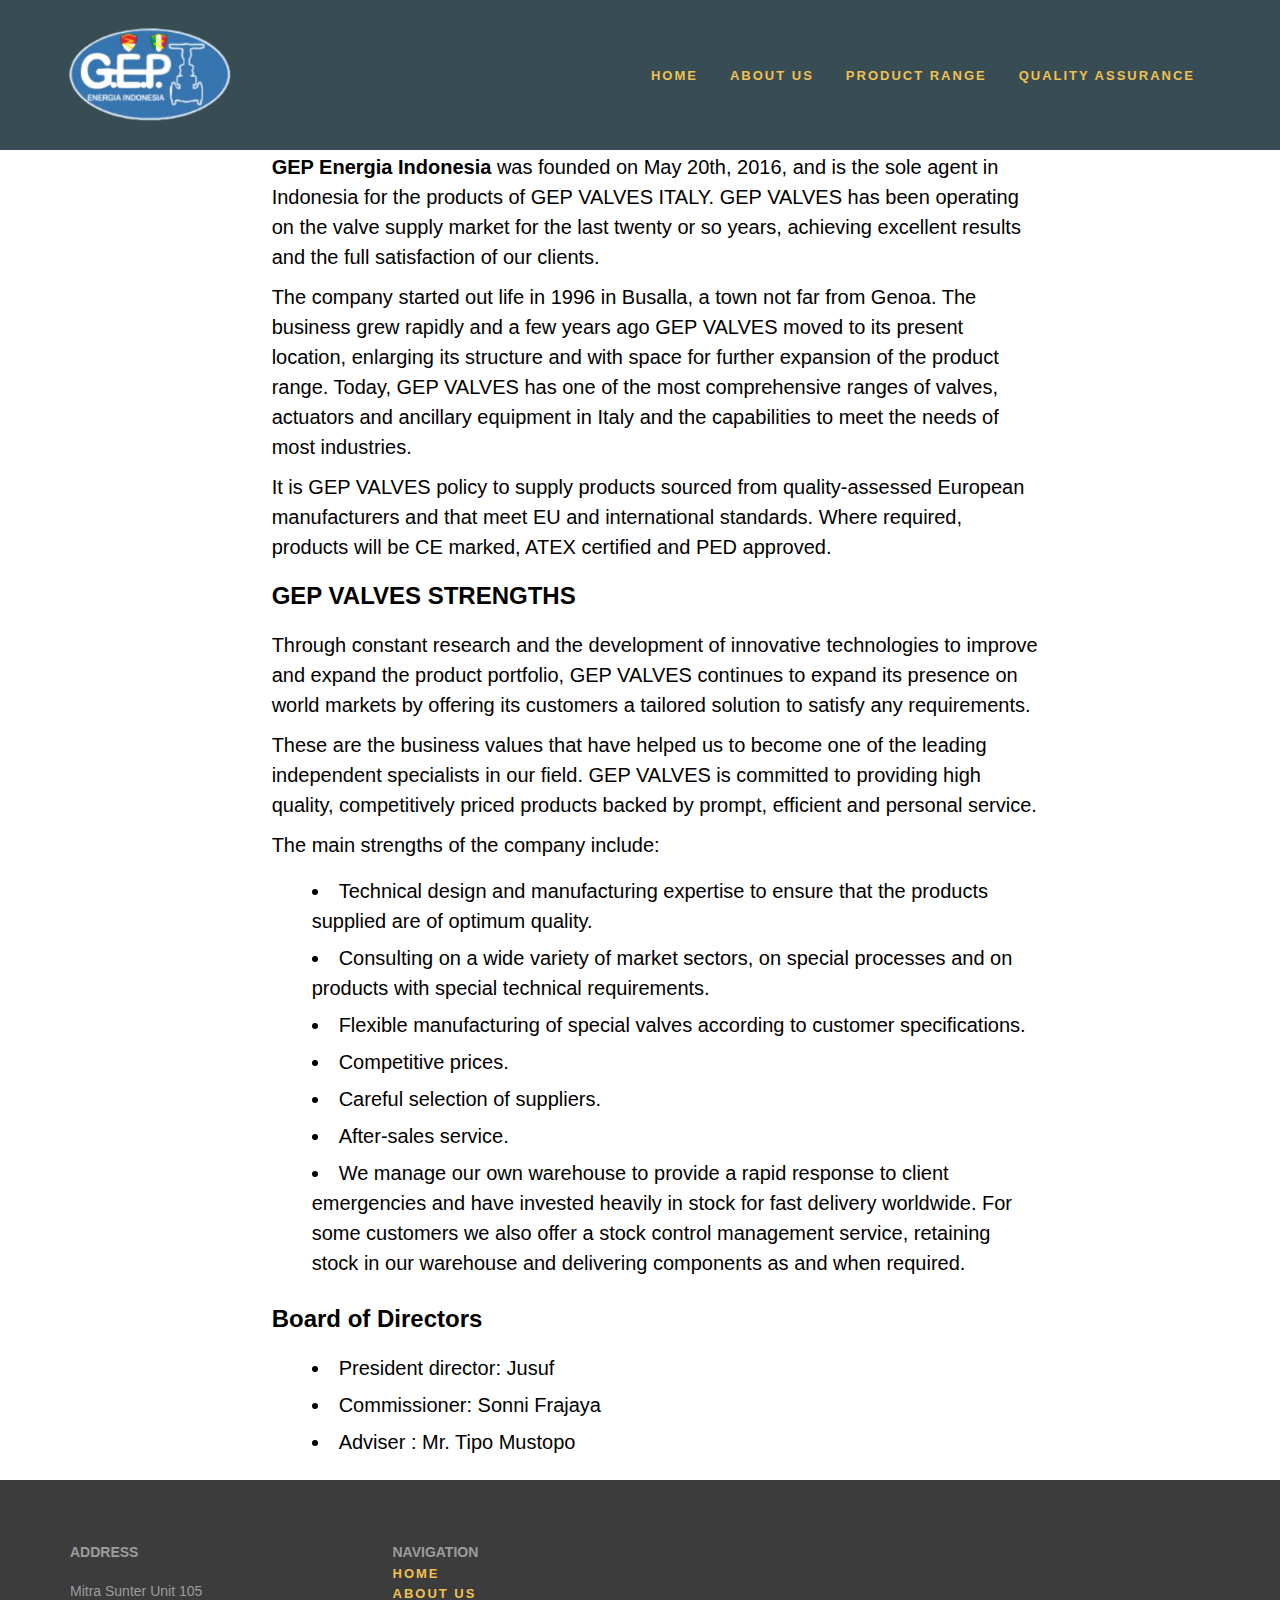
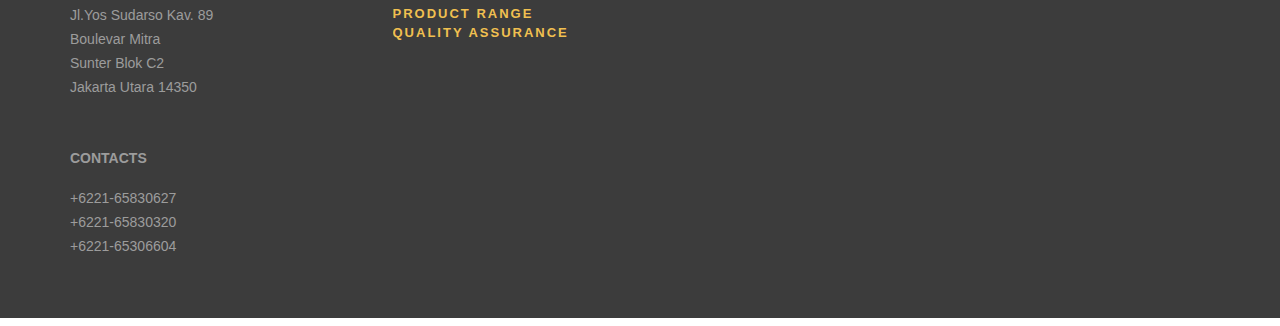
<file: index.html>
<!DOCTYPE html>
<html>
<head>
  <title>PT. GEP Energia Indonesia</title>
  <meta charset="utf-8">
  <meta name="viewport" content="width=device-width, initial-scale=1.0">
  <link rel="stylesheet" href="https://cdnjs.cloudflare.com/ajax/libs/font-awesome/4.7.0/css/font-awesome.min.css">
<link rel="preconnect" href="https://fonts.gstatic.com">
<link href="https://fonts.googleapis.com/css2?family=Roboto:wght@400;700&display=swap" rel="stylesheet"> 
  <meta http-equiv="X-UA-Compatible">
  <link rel="stylesheet" type="text/css" href="assets/style.css">
</head>
<body style="margin: -8px;">
  <nav>
  <input type="checkbox" id="nav-toggle">
   <div class="logo"><img src="assets/img/logo.png" class="img-logo"></div>
   <ul class="link">
     <li><a href="index.html">HOME</a></li>
     <li><a href="about.html">ABOUT US</a></li>
     <li><a href="product-range.html">PRODUCT RANGE</a></li>
     <li><a href="quality.html">QUALITY ASSURANCE</a></li>
   </ul>
   <label for="nav-toggle" class="icon-burger">
     <div class="line"></div>
     <div class="line"></div>
     <div class="line"></div>
   </label>
 </nav>
  <div class="container-us">
    <div class="wrap-up">
    <div class="content"style="padding-top: 60px;">
  <p class="text-style"style="margin: 0 0 10px 0; padding-top: 100px;"><strong>GEP Energia Indonesia</strong> was founded on May 20th, 2016, and is the sole agent in Indonesia for the products of GEP VALVES ITALY. GEP VALVES has been operating on the valve supply market for the last twenty or so years, achieving excellent results and the full satisfaction of our clients.</p>
  <p class="text-style" style="margin: 0 0 10px 0;">The company started out life in 1996 in Busalla, a town not far from Genoa. The business grew rapidly and a few years ago GEP VALVES moved to its present location, enlarging its structure and with space for further expansion of the product range. Today, GEP VALVES has one of the most comprehensive ranges of valves, actuators and ancillary equipment in Italy and the capabilities to meet the needs of most industries. </p>
  <p class="text-style" style="margin: 0 0 10px 0;">It is GEP VALVES policy to supply products sourced from quality-assessed European manufacturers and that meet EU and international standards. Where required, products will be CE marked, ATEX certified and PED approved.</p>

  <h2>GEP VALVES STRENGTHS</h2>
  <p class="text-style" style="margin: 0 0 10px 0;">Through constant research and the development of innovative technologies to improve and expand the product portfolio, GEP VALVES continues to expand its presence on world markets by offering its customers a tailored solution to satisfy any requirements.</p>
  <p class="text-style" style="margin: 0 0 10px 0;">These are the business values that have helped us to become one of the leading independent specialists in our field. GEP VALVES is committed to providing high quality, competitively priced products backed by prompt, efficient and personal service.</p>
  <p class="text-style" style="margin: 0 0 10px 0;">The main strengths of the company include:</p>
  <ul>
    <li class="li-serv text-style">
      Technical design and manufacturing expertise to ensure that the products supplied are of optimum quality.
    </li>
    <li class="li-serv text-style">
      Consulting on a wide variety of market sectors, on special processes and on products with special technical requirements.
    </li>
    <li class="li-serv text-style">
      Flexible manufacturing of special valves according to customer specifications.
    </li>
    <li class="li-serv text-style">
      Competitive prices.
    </li>
    <li class="li-serv text-style">
      Careful selection of suppliers.
    </li>
    <li class="li-serv text-style">
      After-sales service.
    </li>
    <li class="li-serv text-style">
      We manage our own warehouse to provide a rapid response to client emergencies and have invested heavily in stock for fast delivery worldwide. For some customers we also offer a stock control management service, retaining stock in our warehouse and delivering components as and when required.
    </li>
  </ul>
  <h2>Board of Directors</h2>
  <ul>
    <li class="li-serv text-style">
      President director: Jusuf
    </li>
    <li class="li-serv text-style">
      Commissioner: Sonni Frajaya
    </li>
    <li class="li-serv text-style">
      Adviser : Mr. Tipo Mustopo
    </li>

  </ul>
  </div>
  </div>
  </div>
<footer class="footer">
    <div class="container">
      <div class="row">
        <div class="footer-col">
          <p><strong class="footer-title">ADDRESS</strong></p>
          <p class="footer-text">
          Mitra Sunter Unit 105
          <br>Jl.Yos Sudarso Kav. 89 
          <br>Boulevar Mitra 
          <br>Sunter Blok C2  
          <br>Jakarta Utara 14350
          </p>
          <br>
          <p><strong class="footer-title">CONTACTS</strong></p>
          <p class="footer-text">
             +6221-65830627
              <br>+6221-65830320
              <br>+6221-65306604
          </p>
        </div>
        <div class="footer-col">
          <p style="margin-bottom: 0;"><strong class="footer-title">NAVIGATION</strong></p>
          <ul class="footer-link" style="margin-top: 0;">
     <li><a href="index.html">HOME</a></li>
     <li><a href="about.html">ABOUT US</a></li>
     <li><a href="product-range.html">PRODUCT RANGE</a></li>
     <li><a href="quality.html">QUALITY ASSURANCE</a></li>
   </ul>
        </div>
        <div class="footer-col-wrapper">
  <iframe class="map" src="https://www.google.com/maps/embed?pb=!1m14!1m8!1m3!1d1983.425904565613!2d106.883467!3d-6.150595000000001!3m2!1i1024!2i768!4f13.1!3m3!1m2!1s0x0%3A0x2049e29a691eb11f!2sApartemen%20Mitra%20Sunter!5e0!3m2!1sen!2sus!4v1618156344792!5m2!1sen!2sus" width="600" height="300" style="border:0;" allowfullscreen="" loading="lazy"></iframe></div>
      </div>
    </div>
  </footer>
  </footer>
</body>
</html>
</file>
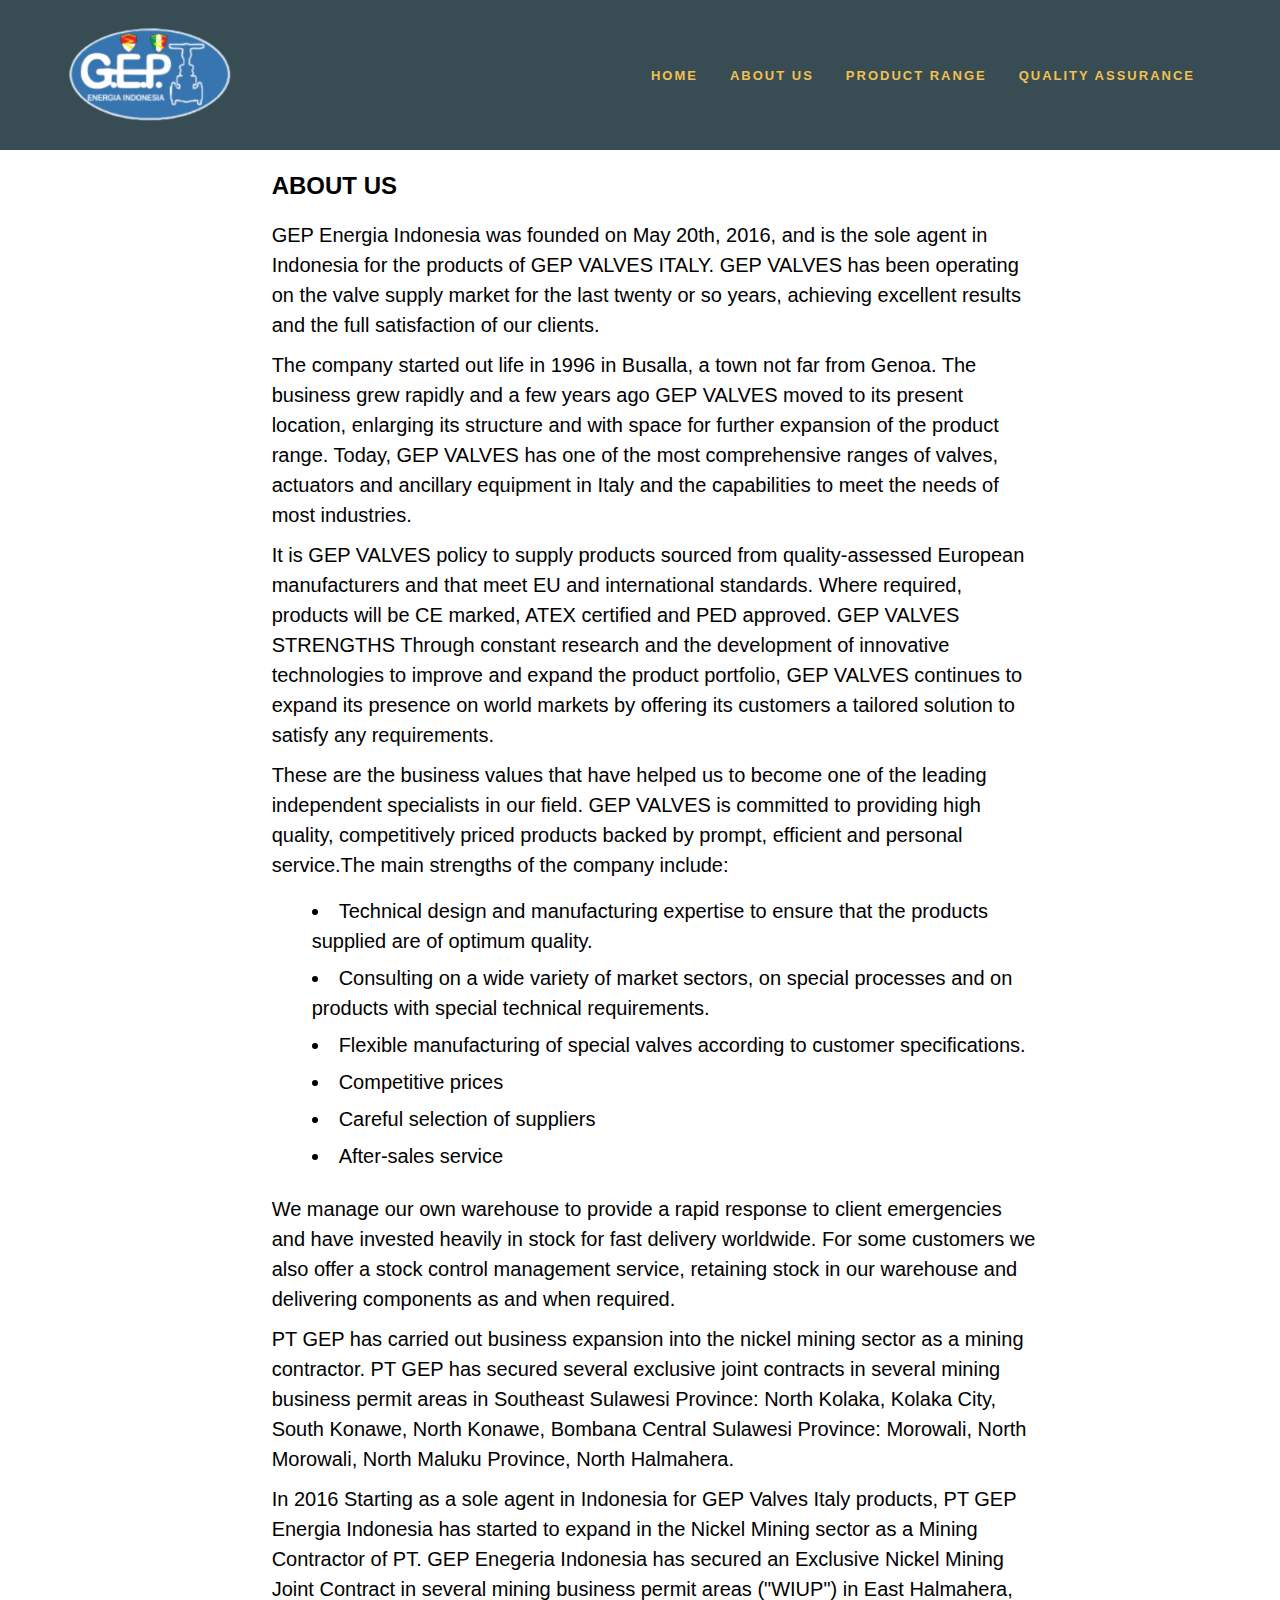
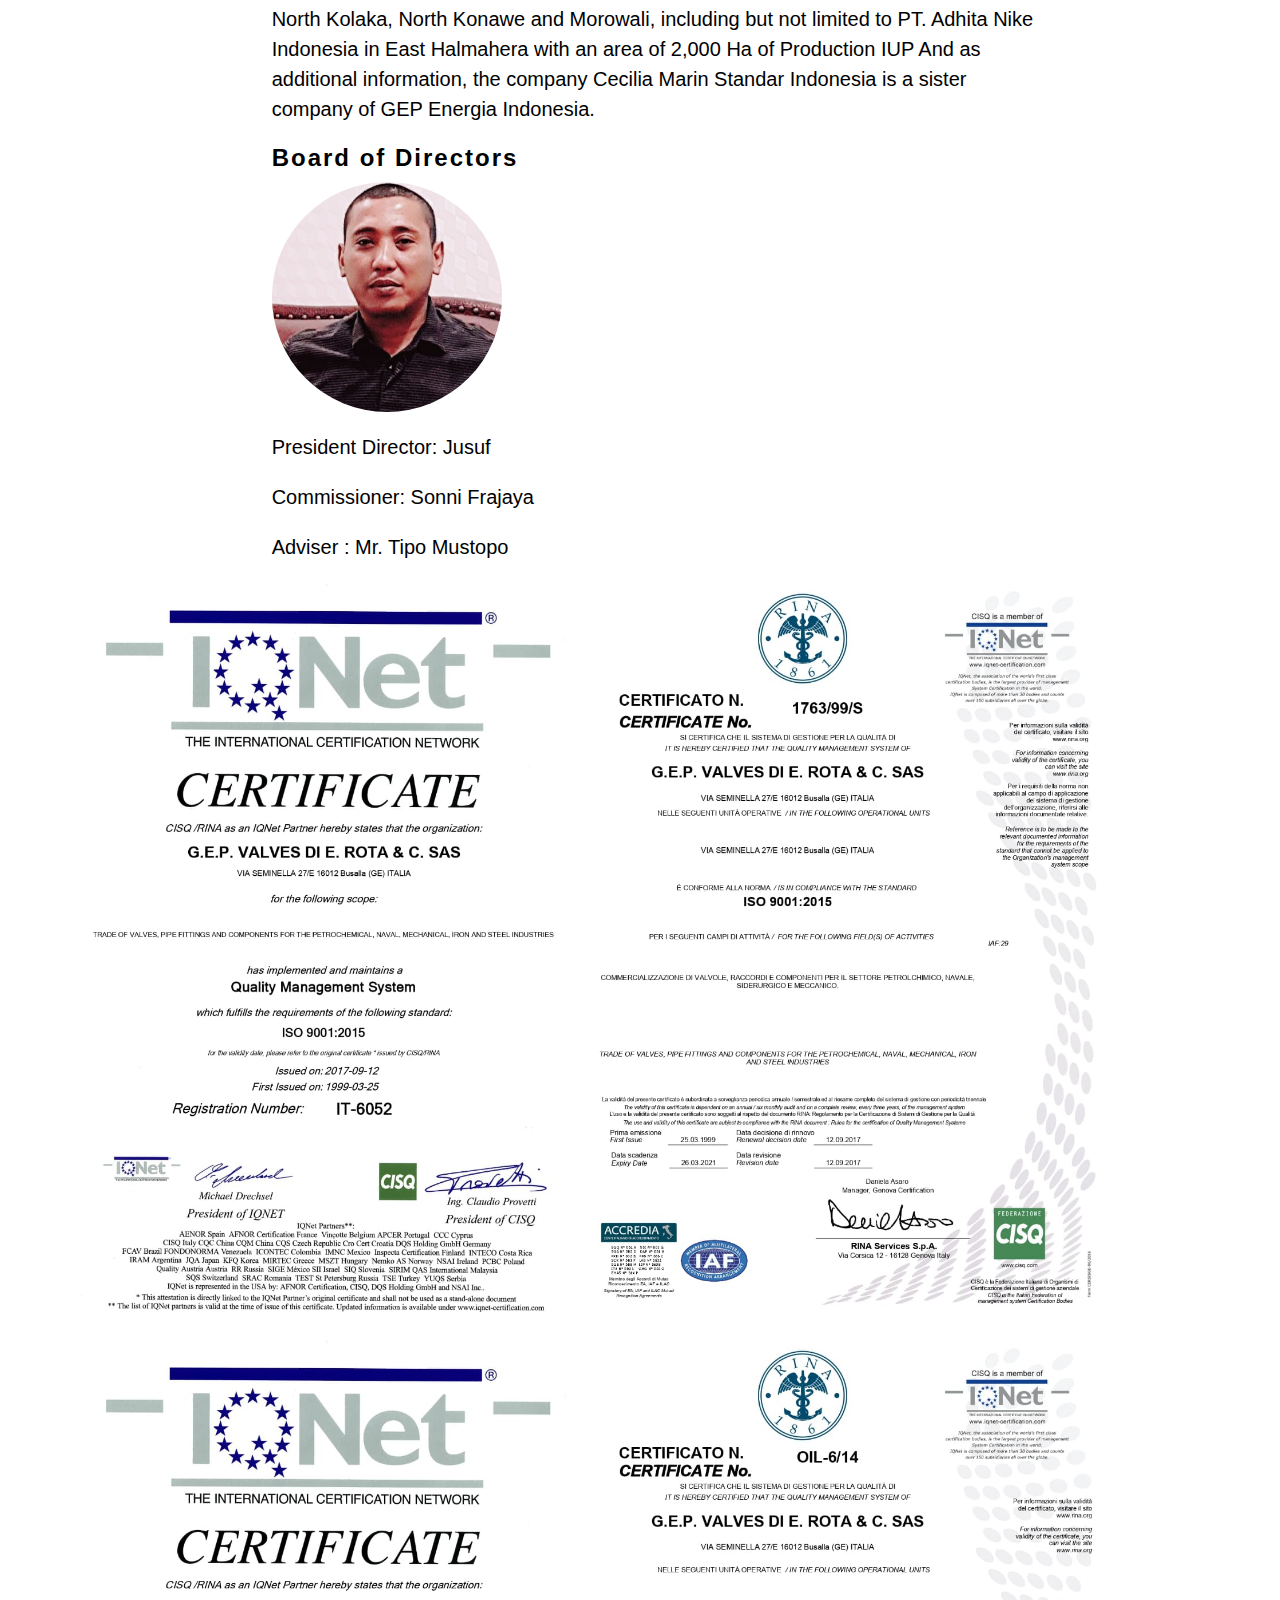
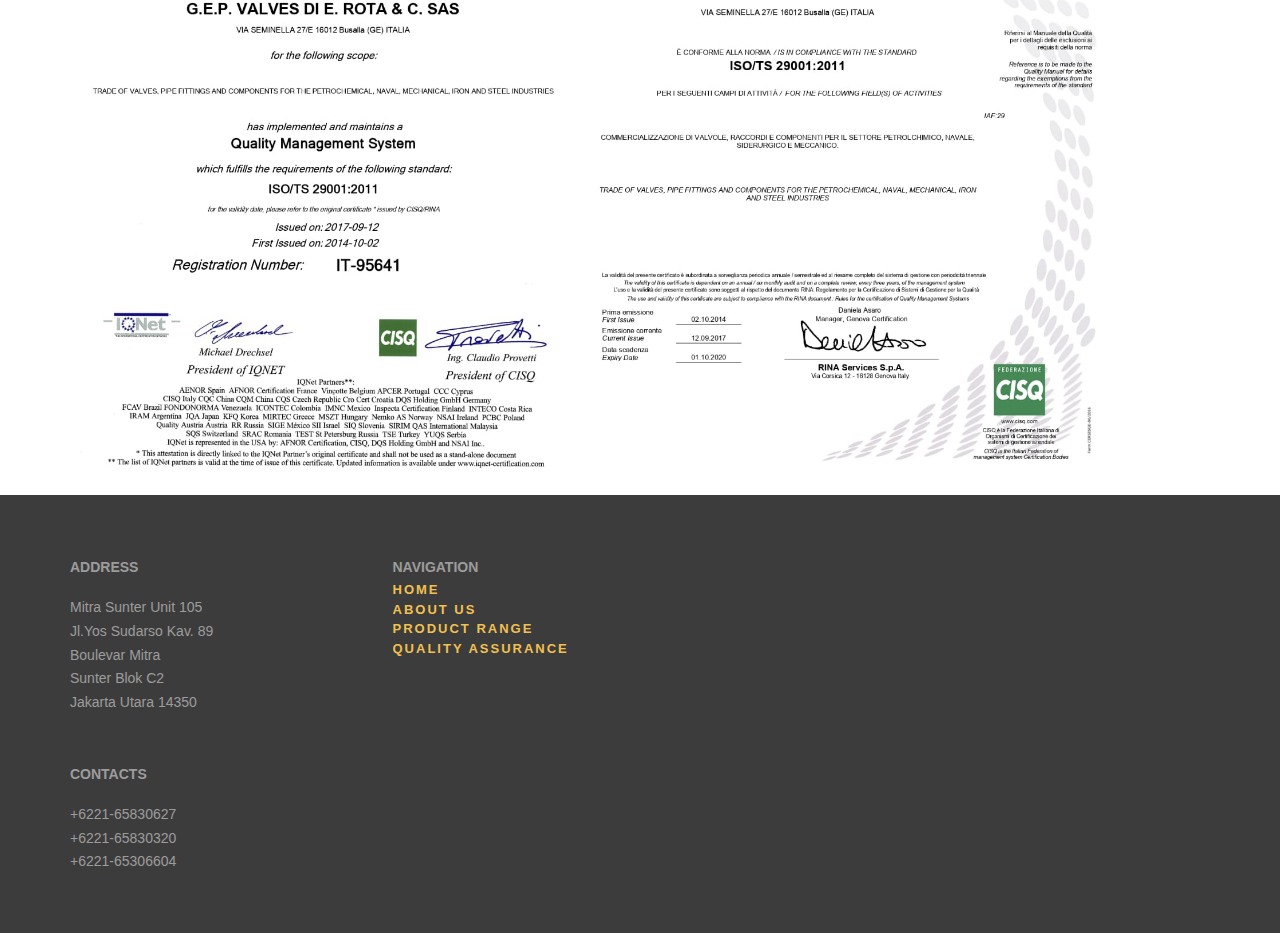
<file: about.html>
<!DOCTYPE html>
<html>
<head>
  <title>PT. GEP Energia Indonesia</title>
  <meta charset="utf-8">
  <meta name="viewport" content="width=device-width, initial-scale=1.0">
  <link rel="stylesheet" href="https://cdnjs.cloudflare.com/ajax/libs/font-awesome/4.7.0/css/font-awesome.min.css">
<link rel="preconnect" href="https://fonts.gstatic.com">
<link href="https://fonts.googleapis.com/css2?family=Roboto:wght@400;700&display=swap" rel="stylesheet"> 
  <meta http-equiv="X-UA-Compatible">
  <link rel="stylesheet" type="text/css" href="assets/style.css">
</head>
<body style="margin: -8px;">
  <nav>
  <input type="checkbox" id="nav-toggle">
   <div class="logo"><img src="assets/img/logo.png" class="img-logo"></div>
   <ul class="link">
     <li><a href="index.html">HOME</a></li>
     <li><a href="about.html">ABOUT US</a></li>
     <li><a href="product-range.html">PRODUCT RANGE</a></li>
     <li><a href="quality.html">QUALITY ASSURANCE</a></li>
   </ul>
   <label for="nav-toggle" class="icon-burger">
     <div class="line"></div>
     <div class="line"></div>
     <div class="line"></div>
   </label>
 </nav>
  <div class="container-us">
    <div class="wrap-up">
    <div class="content"style="padding-top: 60px;">
  <h2 style="padding-top: 100px;">ABOUT US</h2>
  <p class="text-style"style="margin: 0 0 10px 0;">GEP Energia Indonesia was founded on May 20th, 2016, and is the sole agent in Indonesia for the products of GEP VALVES ITALY. GEP VALVES has been operating on the valve supply market for the last twenty or so years, achieving excellent results and the full satisfaction of our clients.</p>
  <p class="text-style" style="margin: 0 0 10px 0;">The company started out life in 1996 in Busalla, a town not far from Genoa. The business grew rapidly and a few years ago GEP VALVES moved to its present location, enlarging its structure and with space for further expansion of the product range. Today, GEP VALVES has one of the most comprehensive ranges of valves, actuators and ancillary equipment in Italy and the capabilities to meet the needs of most industries. </p>
  <p class="text-style" style="margin: 0 0 10px 0;">It is GEP VALVES policy to supply products sourced from quality-assessed European manufacturers and that meet EU and international standards. Where required, products will be CE marked, ATEX certified and PED approved. GEP VALVES STRENGTHS Through constant research and the development of innovative technologies to improve and expand the product portfolio, GEP VALVES continues to expand its presence on world markets by offering its customers a tailored solution to satisfy any requirements.</p>
  <p class="text-style" style="margin: 0 0 10px 0;">These are the business values that have helped us to become one of the leading independent specialists in our field. GEP VALVES is committed to providing high quality, competitively priced products backed by prompt, efficient and personal service.The main strengths of the company include:</p>
   <ul>
    <li class="li-serv text-style">
      Technical design and manufacturing expertise to ensure that the products supplied are of optimum quality.
    </li>
    <li class="li-serv text-style">
      Consulting on a wide variety of market sectors, on special processes and on products with special technical requirements.
    </li>
    <li class="li-serv text-style">
      Flexible manufacturing of special valves according to customer specifications.
    </li>
    <li class="li-serv text-style">
      Competitive prices
    </li>
    <li class="li-serv text-style">
      Careful selection of suppliers
    </li>
    <li class="li-serv text-style">
      After-sales service
    </li>
  </ul>
  <p class="text-style" style="margin: 0 0 10px 0;">We manage our own warehouse to provide a rapid response to client emergencies and have invested heavily in stock for fast delivery worldwide. For some customers we also offer a stock control management service, retaining stock in our warehouse and delivering components as and when required.</p>
  <p class="text-style" style="margin: 0 0 10px 0;">PT GEP has carried out business expansion into the nickel mining sector as a mining contractor. PT GEP has secured several exclusive joint contracts in several mining business permit areas in Southeast Sulawesi Province: North Kolaka, Kolaka City, South Konawe, North Konawe, Bombana Central Sulawesi Province: Morowali, North Morowali, North Maluku Province, North Halmahera. </p>
  <p class="text-style" style="margin: 0 0 10px 0;">In 2016 Starting as a sole agent in Indonesia for GEP Valves Italy products, PT GEP Energia Indonesia has started to expand in the Nickel Mining sector as a Mining Contractor of PT. GEP Enegeria Indonesia has secured an Exclusive Nickel Mining Joint Contract in several mining business permit areas ("WIUP") in East Halmahera, North Kolaka, North Konawe and Morowali, including but not limited to PT. Adhita Nike Indonesia in East Halmahera with an area of ​​2,000 Ha of Production IUP And as additional information, the company Cecilia Marin Standar Indonesia is a sister company of GEP Energia Indonesia.</p>
  <h2 style="margin-top: 20px;margin-bottom: 10px; letter-spacing: 2px;">Board of Directors</h2>
<img class="avatar" src="assets/img/manager_director.JPG">
<p class="text-style">President Director: Jusuf</p>
<p class="text-style">Commissioner: Sonni Frajaya</p>
<p class="text-style">Adviser : Mr. Tipo Mustopo</p>

  </div> 
  <div class="sertif" style="padding-bottom: 20px;">
    <img style="width: 45%;" src="assets/img/sertifpair1.jpeg">
    <img style="width: 45%;" src="assets/img/sertifpair1.1.jpeg">
  </div> 
  <div class="sertif" style="padding-bottom: 20px;">
    <img style="width: 45%;" src="assets/img/sertifpair2.jpeg">
    <img style="width: 45%;" src="assets/img/sertifpair2.1.jpeg">
    </div>
  </div>
  </div>
<footer class="footer">
    <div class="container">
      <div class="row">
        <div class="footer-col">
          <p><strong class="footer-title">ADDRESS</strong></p>
          <p class="footer-text">
          Mitra Sunter Unit 105
          <br>Jl.Yos Sudarso Kav. 89 
          <br>Boulevar Mitra 
          <br>Sunter Blok C2  
          <br>Jakarta Utara 14350
          </p>
          <br>
          <p><strong class="footer-title">CONTACTS</strong></p>
          <p class="footer-text">
             +6221-65830627
              <br>+6221-65830320
              <br>+6221-65306604
          </p>
        </div>
        <div class="footer-col">
          <p style="margin-bottom: 0;"><strong class="footer-title">NAVIGATION</strong></p>
          <ul class="footer-link" style="margin-top: 0;">
     <li><a href="index.html">HOME</a></li>
     <li><a href="about.html">ABOUT US</a></li>
     <li><a href="product-range.html">PRODUCT RANGE</a></li>
     <li><a href="quality.html">QUALITY ASSURANCE</a></li>
   </ul>
        </div>
        <div class="footer-col-wrapper">
  <iframe class="map" src="https://www.google.com/maps/embed?pb=!1m14!1m8!1m3!1d1983.425904565613!2d106.883467!3d-6.150595000000001!3m2!1i1024!2i768!4f13.1!3m3!1m2!1s0x0%3A0x2049e29a691eb11f!2sApartemen%20Mitra%20Sunter!5e0!3m2!1sen!2sus!4v1618156344792!5m2!1sen!2sus" width="600" height="300" style="border:0;" allowfullscreen="" loading="lazy"></iframe></div>
      </div>
    </div>
  </footer>
</body>
</html>
</file>
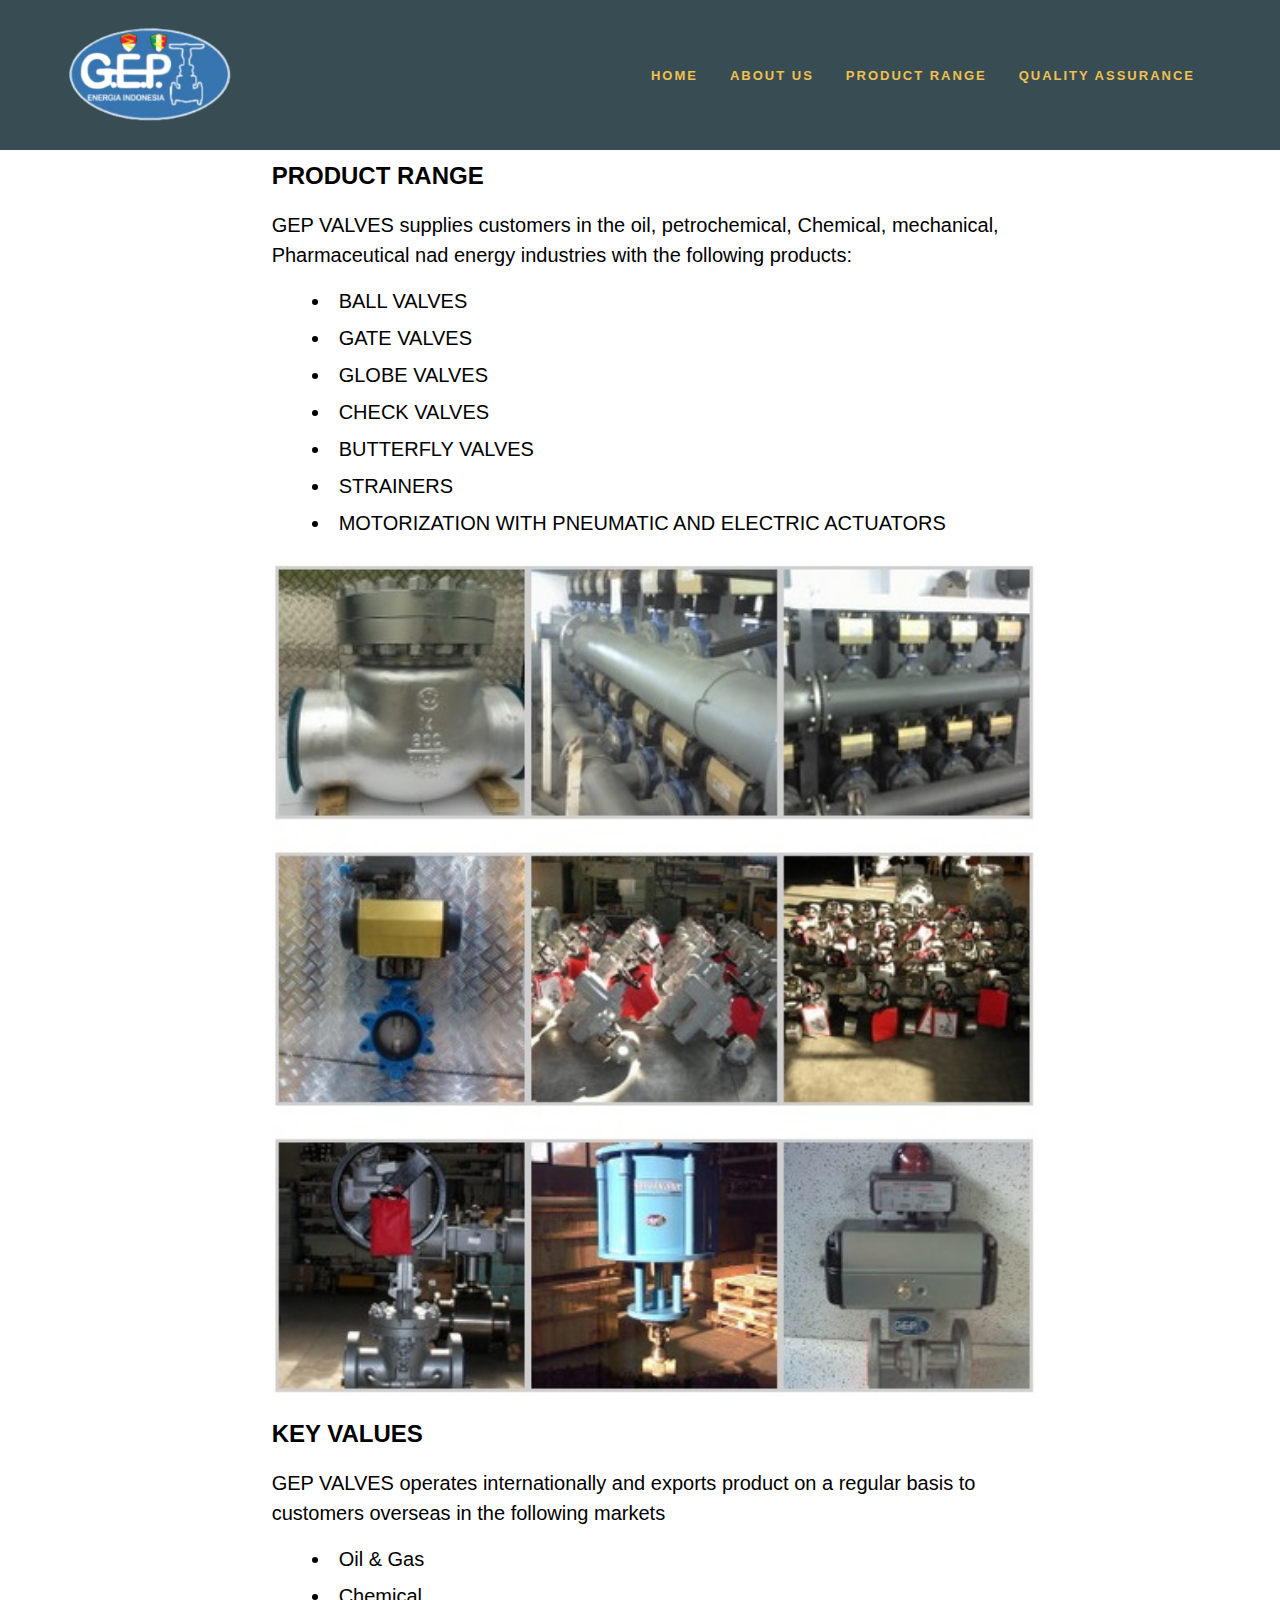
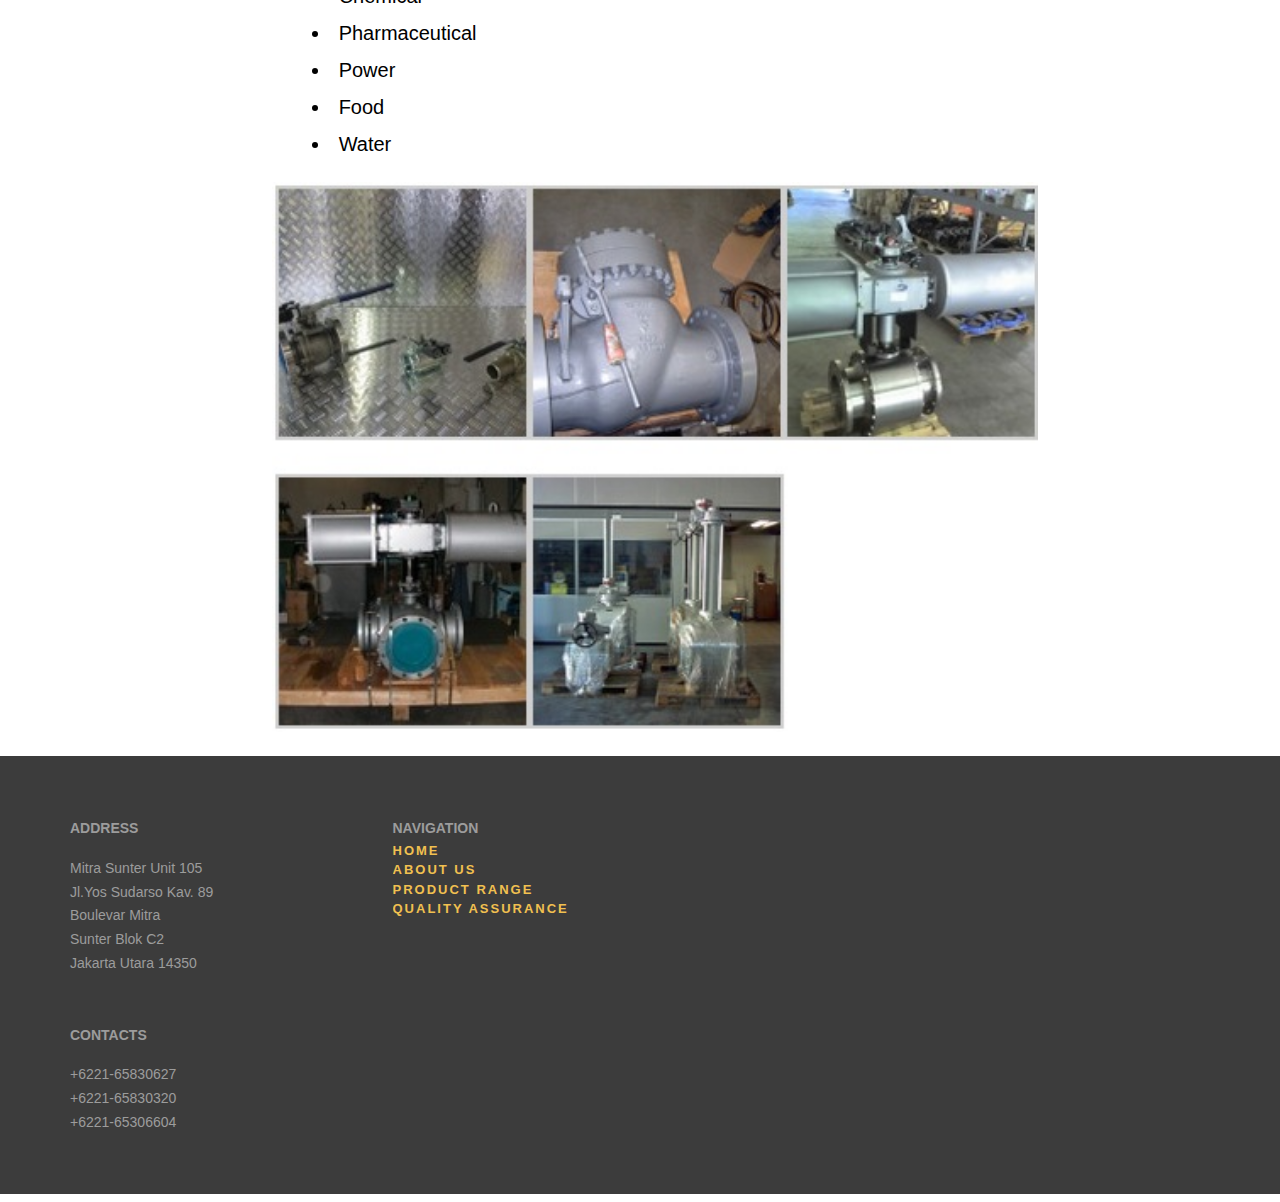
<file: product-range.html>
<!DOCTYPE html>
<html>
<head>
  <title>PT. GEP Energia Indonesia</title>
  <meta charset="utf-8">
  <meta name="viewport" content="width=device-width, initial-scale=1.0">
  <link rel="stylesheet" href="https://cdnjs.cloudflare.com/ajax/libs/font-awesome/4.7.0/css/font-awesome.min.css">
<link rel="preconnect" href="https://fonts.gstatic.com">
<link href="https://fonts.googleapis.com/css2?family=Roboto:wght@400;700&display=swap" rel="stylesheet"> 
  <meta http-equiv="X-UA-Compatible">
  <link rel="stylesheet" type="text/css" href="assets/style.css">
</head>
<body style="margin: -8px;">
  <nav>
  <input type="checkbox" id="nav-toggle">
   <div class="logo"><img src="assets/img/logo.png" class="img-logo"></div>
   <ul class="link">
     <li><a href="index.html">HOME</a></li>
     <li><a href="about.html">ABOUT US</a></li>
     <li><a href="product-range.html">PRODUCT RANGE</a></li>
     <li><a href="quality.html">QUALITY ASSURANCE</a></li>
   </ul>
   <label for="nav-toggle" class="icon-burger">
     <div class="line"></div>
     <div class="line"></div>
     <div class="line"></div>
   </label>
 </nav>
  <div class="container-us">
    <div class="wrap-up">
    <div class="content"style="padding-top: 150px;">
      <h2>PRODUCT RANGE</h2>
      <p class="text-style"style="margin: 0 0 10px 0;">GEP VALVES supplies customers in the oil, petrochemical, Chemical, mechanical, Pharmaceutical nad energy industries with the following products:</p>
      <ul>
        <li class="li-serv text-style">
          BALL VALVES
        </li>
        <li class="li-serv text-style">
          GATE VALVES
        </li>
        <li class="li-serv text-style">
          GLOBE VALVES
        </li>
        <li class="li-serv text-style">
          CHECK VALVES
        </li>
        <li class="li-serv text-style">
          BUTTERFLY VALVES
        </li>
        <li class="li-serv text-style">
          STRAINERS
        </li>
        <li class="li-serv text-style">
          MOTORIZATION WITH PNEUMATIC AND ELECTRIC ACTUATORS
        </li>
      </ul>
      <div class="pr">
        <img style="width: 100%;" src="assets/img/range.jpeg">
        </div> 
      <h2>KEY VALUES</h2>
      <p class="text-style"style="margin: 0 0 10px 0;">GEP VALVES operates internationally and exports product on a regular basis to customers overseas in the following markets</p>
        <ul>
        <li class="li-serv text-style">
          Oil & Gas
        </li>
        <li class="li-serv text-style">
          Chemical
        </li>
        <li class="li-serv text-style">
          Pharmaceutical
        </li>
        <li class="li-serv text-style">
          Power
        </li>
        <li class="li-serv text-style">
          Food
        </li>
        <li class="li-serv text-style">
          Water
        </li>
      </ul>
    
    <div class="pr" style="padding-bottom: 20px;">
    <img style="width: 100%;" src="assets/img/key.jpeg">
  </div> 
  </div>
  </div>
  </div>
<footer class="footer">
    <div class="container">
      <div class="row">
        <div class="footer-col">
          <p><strong class="footer-title">ADDRESS</strong></p>
          <p class="footer-text">
          Mitra Sunter Unit 105
          <br>Jl.Yos Sudarso Kav. 89 
          <br>Boulevar Mitra 
          <br>Sunter Blok C2  
          <br>Jakarta Utara 14350
          </p>
          <br>
          <p><strong class="footer-title">CONTACTS</strong></p>
          <p class="footer-text">
             +6221-65830627
              <br>+6221-65830320
              <br>+6221-65306604
          </p>
        </div>
        <div class="footer-col">
          <p style="margin-bottom: 0;"><strong class="footer-title">NAVIGATION</strong></p>
          <ul class="footer-link" style="margin-top: 0;">
     <li><a href="index.html">HOME</a></li>
     <li><a href="about.html">ABOUT US</a></li>
     <li><a href="product-range.html">PRODUCT RANGE</a></li>
     <li><a href="quality.html">QUALITY ASSURANCE</a></li>
   </ul>
        </div>
        <div class="footer-col-wrapper">
  <iframe class="map" src="https://www.google.com/maps/embed?pb=!1m14!1m8!1m3!1d1983.425904565613!2d106.883467!3d-6.150595000000001!3m2!1i1024!2i768!4f13.1!3m3!1m2!1s0x0%3A0x2049e29a691eb11f!2sApartemen%20Mitra%20Sunter!5e0!3m2!1sen!2sus!4v1618156344792!5m2!1sen!2sus" width="600" height="300" style="border:0;" allowfullscreen="" loading="lazy"></iframe></div>
      </div>
    </div>
  </footer>
</body>
</html>
</file>
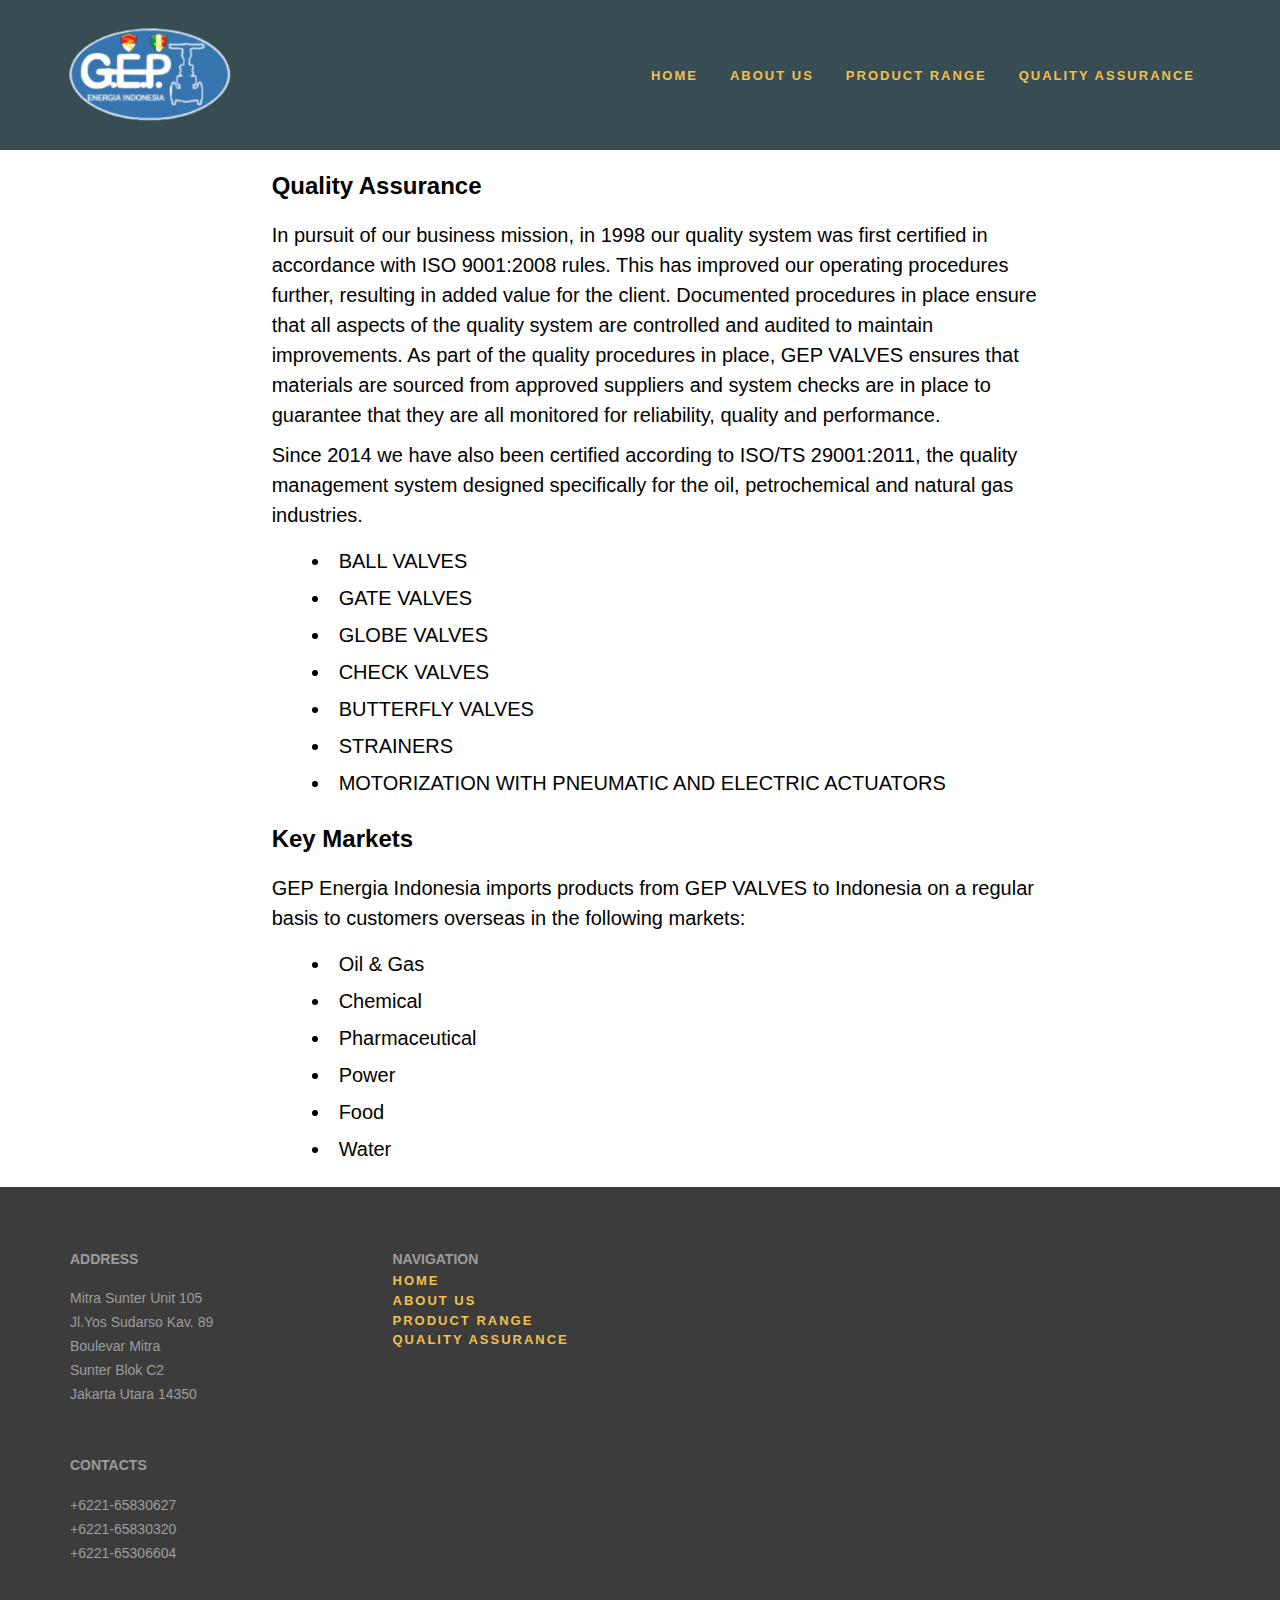
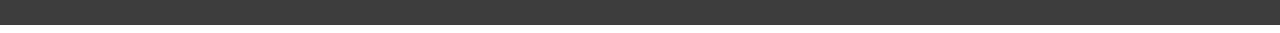
<file: quality.html>
<!DOCTYPE html>
<html>
<head>
  <title>PT. GEP Energia Indonesia</title>
  <meta charset="utf-8">
  <meta name="viewport" content="width=device-width, initial-scale=1.0">
  <link rel="stylesheet" href="https://cdnjs.cloudflare.com/ajax/libs/font-awesome/4.7.0/css/font-awesome.min.css">
<link rel="preconnect" href="https://fonts.gstatic.com">
<link href="https://fonts.googleapis.com/css2?family=Roboto:wght@400;700&display=swap" rel="stylesheet"> 
  <meta http-equiv="X-UA-Compatible">
  <link rel="stylesheet" type="text/css" href="assets/style.css">
</head>
<body style="margin: -8px;">
  <nav>
  <input type="checkbox" id="nav-toggle">
   <div class="logo"><img src="assets/img/logo.png" class="img-logo"></div>
   <ul class="link">
     <li><a href="index.html">HOME</a></li>
     <li><a href="about.html">ABOUT US</a></li>
     <li><a href="product-range.html">PRODUCT RANGE</a></li>
     <li><a href="quality.html">QUALITY ASSURANCE</a></li>
   </ul>
   <label for="nav-toggle" class="icon-burger">
     <div class="line"></div>
     <div class="line"></div>
     <div class="line"></div>
   </label>
 </nav>
  <div class="container-us">
    <div class="wrap-up">
    <div class="content"style="padding-top: 60px;">
  <h2 style="padding-top: 100px;">Quality Assurance</h2>
  <p class="text-style"style="margin: 0 0 10px 0;">In pursuit of our business mission, in 1998 our quality system was first certified in accordance with ISO 9001:2008 rules. This has improved our operating procedures further, resulting in added value for the client. Documented procedures in place ensure that all aspects of the quality system are controlled and audited to maintain improvements. As part of the quality procedures in place, GEP VALVES ensures that materials are sourced from approved suppliers and system checks are in place to guarantee that they are all monitored for reliability, quality and performance.</p>
  <p class="text-style"style="margin: 0 0 10px 0;">Since 2014 we have also been certified according to ISO/TS 29001:2011, the quality management system designed specifically for the oil, petrochemical and natural gas industries.</p>
  <ul>
    <li class="li-serv text-style">
      BALL VALVES
    </li>
    <li class="li-serv text-style">
      GATE VALVES
    </li>
    <li class="li-serv text-style">
      GLOBE VALVES
    </li>
    <li class="li-serv text-style">
      CHECK VALVES
    </li>
    <li class="li-serv text-style">
      BUTTERFLY VALVES
    </li>
    <li class="li-serv text-style">
      STRAINERS
    </li>
    <li class="li-serv text-style">
      MOTORIZATION WITH PNEUMATIC AND ELECTRIC ACTUATORS
    </li>
  </ul>
  <h2>Key Markets</h2>
  <p class="text-style"style="margin: 0 0 10px 0;">GEP Energia Indonesia imports products from GEP VALVES to Indonesia on a regular basis to customers overseas in the following markets:</p>
  <ul>
    <li class="li-serv text-style">
      Oil & Gas
    </li>
    <li class="li-serv text-style">
      Chemical
    </li>
    <li class="li-serv text-style">
      Pharmaceutical
    </li>
    <li class="li-serv text-style">
      Power
    </li>
    <li class="li-serv text-style">
      Food
    </li>
    <li class="li-serv text-style">
      Water
    </li>
  </ul>
  </div>
  </div>
  </div>
<footer class="footer">
    <div class="container">
      <div class="row">
        <div class="footer-col">
          <p><strong class="footer-title">ADDRESS</strong></p>
          <p class="footer-text">
          Mitra Sunter Unit 105
          <br>Jl.Yos Sudarso Kav. 89 
          <br>Boulevar Mitra 
          <br>Sunter Blok C2  
          <br>Jakarta Utara 14350
          </p>
          <br>
          <p><strong class="footer-title">CONTACTS</strong></p>
          <p class="footer-text">
             +6221-65830627
              <br>+6221-65830320
              <br>+6221-65306604
          </p>
        </div>
        <div class="footer-col">
          <p style="margin-bottom: 0;"><strong class="footer-title">NAVIGATION</strong></p>
          <ul class="footer-link" style="margin-top: 0;">
     <li><a href="index.html">HOME</a></li>
     <li><a href="about.html">ABOUT US</a></li>
     <li><a href="product-range.html">PRODUCT RANGE</a></li>
     <li><a href="quality.html">QUALITY ASSURANCE</a></li>
   </ul>
        </div>
        <div class="footer-col-wrapper">
  <iframe class="map" src="https://www.google.com/maps/embed?pb=!1m14!1m8!1m3!1d1983.425904565613!2d106.883467!3d-6.150595000000001!3m2!1i1024!2i768!4f13.1!3m3!1m2!1s0x0%3A0x2049e29a691eb11f!2sApartemen%20Mitra%20Sunter!5e0!3m2!1sen!2sus!4v1618156344792!5m2!1sen!2sus" width="600" height="300" style="border:0;" allowfullscreen="" loading="lazy"></iframe></div>
      </div>
    </div>
  </footer>
</body>
</html>
</file>
<file: assets/style.css>
*{
	font-family: arial;
}

.text-style{
	font-size: 20px;
	line-height: 30px;
	letter-spacing: normal;
	font-weight: 400;
}
.container{
  max-width: 1170px;
  margin: auto;
}
.container-us{
  display: flex;
  justify-content: center;
  align-items: center;
  width: 100%;
}
.wrap-up{
  margin-right: auto;
  margin-left: auto;
  width: 1150px;
}
.content{
  align-items: center;
  width: 66.66666667%;
  padding-right: 15px;
  padding-left: 15px;
  margin-left: 16.66666667%;
  margin-right: -15px;
}
.avatar{
  border-radius: 50%;
  vertical-align: middle;
  width: 30%;
  height: 30%;
}
.row{
  display: flex;
  flex-wrap: wrap;
}
.li-serv{
	list-style-position: inside;
  	padding-bottom: 7px;
}
.img-logo{
  width: 37%;
}
.footer-link{
    width: auto;
    height: auto;
    flex-direction: column;
    justify-content: space-evenly;
    overflow: hidden;
    transition: all .3s ease-in-out;
    padding-left: 0;
  }
 .footer-link li{
  list-style: none;
}
 .footer-link a{
  font-size: 13px;
  line-height: 19px;
  font-weight: bold;
  text-decoration: none;
  color: #F1C050;
}
 .footer-link a {
  color: #F1C050;
  text-transform: uppercase;
  text-decoration: none;
  letter-spacing: 2px;
  font-size: 13px;
  line-height: 1.4285714;
  font-weight: 700;
  display: inline-block;
  position: relative;
  margin: auto;
}
.footer-link a:after {  
  color: #F1C050;  
  background: none repeat scroll 0 0 transparent;
  bottom: 3;
  content: "";
  display: block;
  height: 2px;
  left: 50%;
  position: absolute;
  background: #F1C050;
  transition: width 0.1s ease 0s, left 0.1s ease 0s;
  width: 0;
}
.footer-link a:hover:after { 
  color: #F1C050;  
  width: 100%; 
  left: 0; 
} 
nav{
  position: fixed;
  z-index: 10;
  left: 0;
  right: 0;
  top: 0;
  padding: 0 5%;
  height: 150px;
  color: #F1C050;
  background-color: #384d53;
}
nav .logo{
  float: left;
  width: 40%;
  height: 100%;
  display: flex;
  align-items: center;
}
nav .link{
  float: right;
  padding: 0;
  margin: 0;
  width: 50%;
  height: 100%;
  display: flex;
  justify-content: space-around;
  align-items: center;
  text-align: center;

}
nav .link li{
  list-style: none;
  padding-right: 10px;
}
nav .link a{
  display: block;
  font-size: 13px;
  line-height: 19px;
  font-weight: bold;
  text-decoration: none;
}
#nav-toggle{
  position: absolute;
  top: -100px;
}
nav .icon-burger{
  display: none;
  position: absolute;
  right: 5%;
  top: 50%;
  transform: translateY(-50%);
}
nav .icon-burger .line{
  width: 30px;
  height: 5px;
  background-color: #777;
  margin: 5px;
  border-radius: 3px;
  transition: all .2s ease-in-out;

}
 nav a {
  color: #F1C050;
  text-transform: uppercase;
  text-decoration: none;
  letter-spacing: 2px;
  font-size: 13px;
  line-height: 1.4285714;
  font-weight: 700;
  display: inline-block;
  position: relative;
  margin: auto;
}
nav a:after {  
  color: #F1C050;  
  background: none repeat scroll 0 0 transparent;
  bottom: 3;
  content: "";
  display: block;
  height: 2px;
  left: 50%;
  position: absolute;
  background: #F1C050;
  transition: width 0.1s ease 0s, left 0.1s ease 0s;
  width: 0;
}
nav a:hover:after { 
  color: #F1C050;  
  width: 100%; 
  left: 0; 
} 
.footer{
  background-color: rgb(60, 60, 60);
  padding: 45px 0;
}
.footer-col{
  width: 25%;
  padding: 0 15px;
}
.footer-title{
  color: #9c9c9c;
  font-size: 14px;
  line-height: 23.8px;
  font-weight: 700;
}
.footer-text{
  color: #9c9c9c;
  font-size: 14px;
  line-height: 23.8px;
  font-weight: 400px; 
}
.footer-col-wrapper{
  max-width: 425px;
  width: 100%;
  padding: 0 15px;
}
.map{
  width: 100%;
}

@media(max-width: 1022px){
  .footer-col{
  width: 50%;
  padding: 0 30px;
}  
h2:nth-child(1){
    padding-top: 100px;
  }
  nav{
    background-color: white;
    height: 100px;
  }
nav .logo{
    display: hidden;
    visibility: hidden;

  }
  nav .link{
    position: fixed;
    z-index: 9;
    left: 0;
    right: 0;
    top: 64px;
    bottom: 100%;
    width: auto;
    height: auto;
    background-color: white;
    flex-direction: column;
    justify-content: space-evenly;
    overflow: hidden;
    transition: all .3s ease-in-out;
  }
  nav .link a{
    font-size: 25px;
    line-height: 36px;
    letter-spacing: 2px;
  }
  nav :checked ~ .link{
    bottom: 0;
  }
  nav .icon-burger{
    display: block;
  }
  nav :checked ~ .icon-burger .line:nth-child(1){
    transform: translateY(10px) rotate(225deg);
  }
  nav :checked ~ .icon-burger .line:nth-child(3){
    transform: translateY(-10px) rotate(-225deg);
  }
  nav :checked ~ .icon-burger .line:nth-child(2){
    opacity: 0;
  }
  nav a {
  text-transform: uppercase;
  text-decoration: none;
  letter-spacing: 2px;
  font-size: 13px;
  line-height: 1.4285714;
  font-weight: 700;
  display: inline-block;
  padding: 15px 20px;
  position: relative;
}
nav a:after {  
  background: none repeat scroll 0 0 transparent;
  bottom: 3;
  content: "";
  display: block;
  height: 2px;
  left: 50%;
  position: absolute;
  background: #F1C050;
  transition: width 0.3s ease 0s, left 0.3s ease 0s;
  width: 0;
}
nav a:hover:after { 
  width: 100%; 
  left: 0; 
}
}

}
@media(max-width: 574px){
  .footer-col{
  width: 100%;
}  
@media (max-width: 1022px){
  h2:nth-child(1){
    padding-top: 100px;
  }
  nav{
    background-color: white;
    height: 100px;
  }
nav .logo{
    display: hidden;
    visibility: hidden;

  }
  nav .link{
    position: fixed;
    z-index: 9;
    left: 0;
    right: 0;
    top: 64px;
    bottom: 100%;
    width: auto;
    height: auto;
    background-color: white;
    flex-direction: column;
    justify-content: space-evenly;
    overflow: hidden;
    transition: all .3s ease-in-out;
  }
  nav .link a{
    font-size: 25px;
    line-height: 36px;
    letter-spacing: 2px;
  }
  nav :checked ~ .link{
    bottom: 0;
  }
  nav .icon-burger{
    display: block;
  }
  nav :checked ~ .icon-burger .line:nth-child(1){
    transform: translateY(10px) rotate(225deg);
  }
  nav :checked ~ .icon-burger .line:nth-child(3){
    transform: translateY(-10px) rotate(-225deg);
  }
  nav :checked ~ .icon-burger .line:nth-child(2){
    opacity: 0;
  }
  nav a {
  text-transform: uppercase;
  text-decoration: none;
  letter-spacing: 2px;
  font-size: 13px;
  line-height: 1.4285714;
  font-weight: 700;
  display: inline-block;
  padding: 15px 20px;
  position: relative;
}
nav a:after {  
  background: none repeat scroll 0 0 transparent;
  bottom: 3;
  content: "";
  display: block;
  height: 2px;
  left: 50%;
  position: absolute;
  background: #F1C050;
  transition: width 0.3s ease 0s, left 0.3s ease 0s;
  width: 0;
}
nav a:hover:after { 
  width: 100%; 
  left: 0; 
}
}
@media(max-width: 767px){
  .footer-col{
  width: 50%;
  padding: 0 30px;
}
}
</file>
